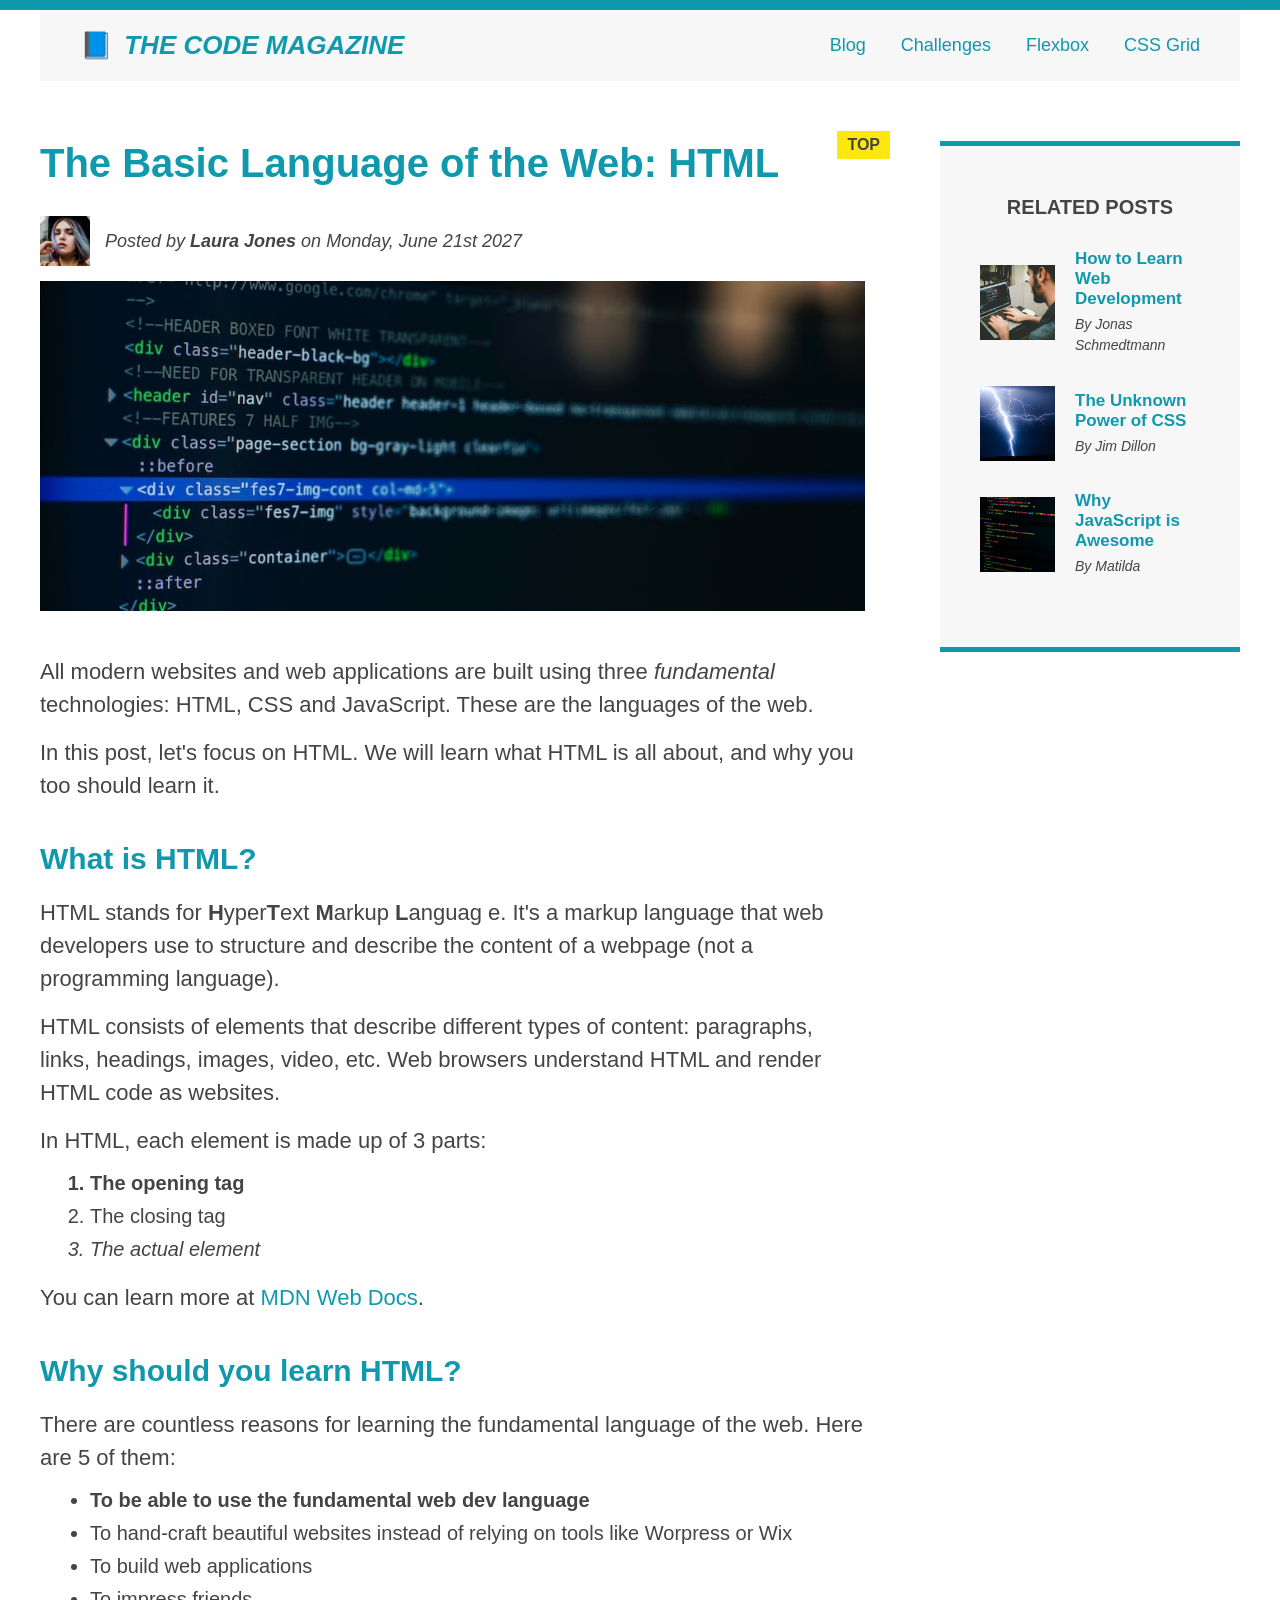
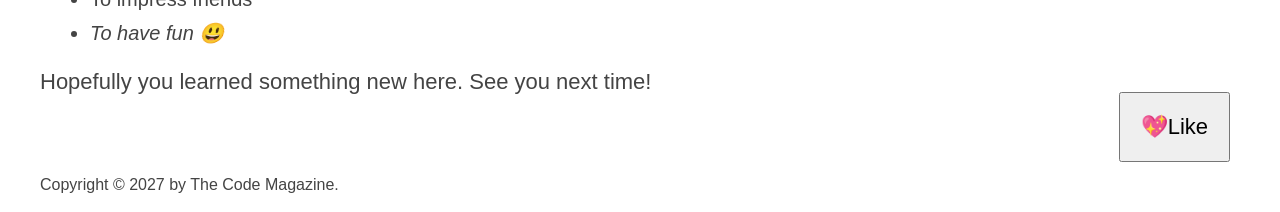
<file: index.html>
<!doctype html>
<html lang="en">
  <head>
    <meta charset="UTF-8" />
    <title>The Basic Language of the Web: HTML</title>
    <link rel="stylesheet" href="style.css" />
  </head>

  <body>
    <!-- <h1>The Basic Language of the Web: HTML</h1>
    <h2>The Basic Language of the Web: HTML</h2>
    <h3>The Basic Language of the Web: HTML</h3>
    <h4>The Basic Language of the Web: HTML</h4>
    <h5>The Basic Language of the Web: HTML</h5>
    <h6>The Basic Language of the Web: HTML</h6> -->
    <div class="container">
      <header class="main-header clearfix">
        <h1>📘 The Code Magazine</h1>
        <nav>
          <!-- <strong>This is the navigation</strong> -->
          <a href="blog.html">Blog</a>
          <a href="#">Challenges</a>
          <a href="flexbox.html">Flexbox</a>
          <a href="css-grid.html">CSS Grid</a>
        </nav>

        <!-- <div class="clear"></div> -->
      </header>
      <!-- ONLY NECESSARY FOR FLEXBOX -->
      <!-- <div class="row"> -->
      <article>
        <header class="post-header">
          <h2>The Basic Language of the Web: HTML</h2>

          <div class="author-box">
            <img
              src="img/laura-jones.jpg"
              alt="Headshot of Laura Jones"
              width="50"
              height="50"
              class="author-img"
            />

            <p id="author" class="author">
              Posted by <strong>Laura Jones</strong> on Monday, June 21st 2027
            </p>
          </div>
          <img
            src="img/post-img.jpg"
            alt="HTML code on a screen"
            width="500"
            height="200"
            class="post-img"
          />
          <button>💖Like</button>
        </header>

        <p>
          All modern websites and web applications are built using three
          <em>fundamental</em>
          technologies: HTML, CSS and JavaScript. These are the languages of the
          web.
        </p>
        <p>
          In this post, let's focus on HTML. We will learn what HTML is all
          about, and why you too should learn it.
        </p>
        <h3>What is HTML?</h3>
        <p>
          HTML stands for <strong>H</strong>yper<strong>T</strong>ext
          <strong>M</strong>arkup <strong>L</strong>anguag e. It's a markup
          language that web developers use to structure and describe the content
          of a webpage (not a programming language).
        </p>
        <p>
          HTML consists of elements that describe different types of content:
          paragraphs, links, headings, images, video, etc. Web browsers
          understand HTML and render HTML code as websites.
        </p>
        <p>In HTML, each element is made up of 3 parts:</p>

        <ol>
          <li class="first-li">The opening tag</li>
          <li>The closing tag</li>
          <li>The actual element</li>
        </ol>
        <p>
          You can learn more at
          <a
            href="https://developer.mozilla.org/en-US/docs/Web/HTML"
            target="_blank"
            >MDN Web Docs</a
          >.
        </p>

        <h3>Why should you learn HTML?</h3>
        <p>
          There are countless reasons for learning the fundamental language of
          the web. Here are 5 of them:
        </p>
        <ul>
          <li class="first-li">
            To be able to use the fundamental web dev language
          </li>
          <li>
            To hand-craft beautiful websites instead of relying on tools like
            Worpress or Wix
          </li>
          <li>To build web applications</li>
          <li>To impress friends</li>
          <li>To have fun 😃</li>
        </ul>
        <p>Hopefully you learned something new here. See you next time!</p>
      </article>
      <aside>
        <h4>Related posts</h4>
        <ul class="related">
          <li class="related-post">
            <img src="img/related-1.jpg" alt="" width="75" height="75" />
            <div>
              <a href="#" class="related-link">How to Learn Web Development</a>
              <p class="related-author">By Jonas Schmedtmann</p>
            </div>
          </li>
          <li class="related-post">
            <img src="img/related-2.jpg" alt="" width="75" height="75" />
            <div>
              <a href="#" class="related-link">The Unknown Power of CSS</a>
              <p class="related-author">By Jim Dillon</p>
            </div>
          </li>
          <li class="related-post">
            <img src="img/related-3.jpg" alt="" width="75" height="75" />
            <div>
              <a href="#" class="related-link">Why JavaScript is Awesome</a>
              <p class="related-author">By Matilda</p>
            </div>
          </li>
        </ul>
      </aside>
      <!-- </div> -->
      <footer>
        <p id="copyright" class="copyright text">
          Copyright &copy; 2027 by The Code Magazine.
        </p>
      </footer>
    </div>
  </body>
</html>
</file>
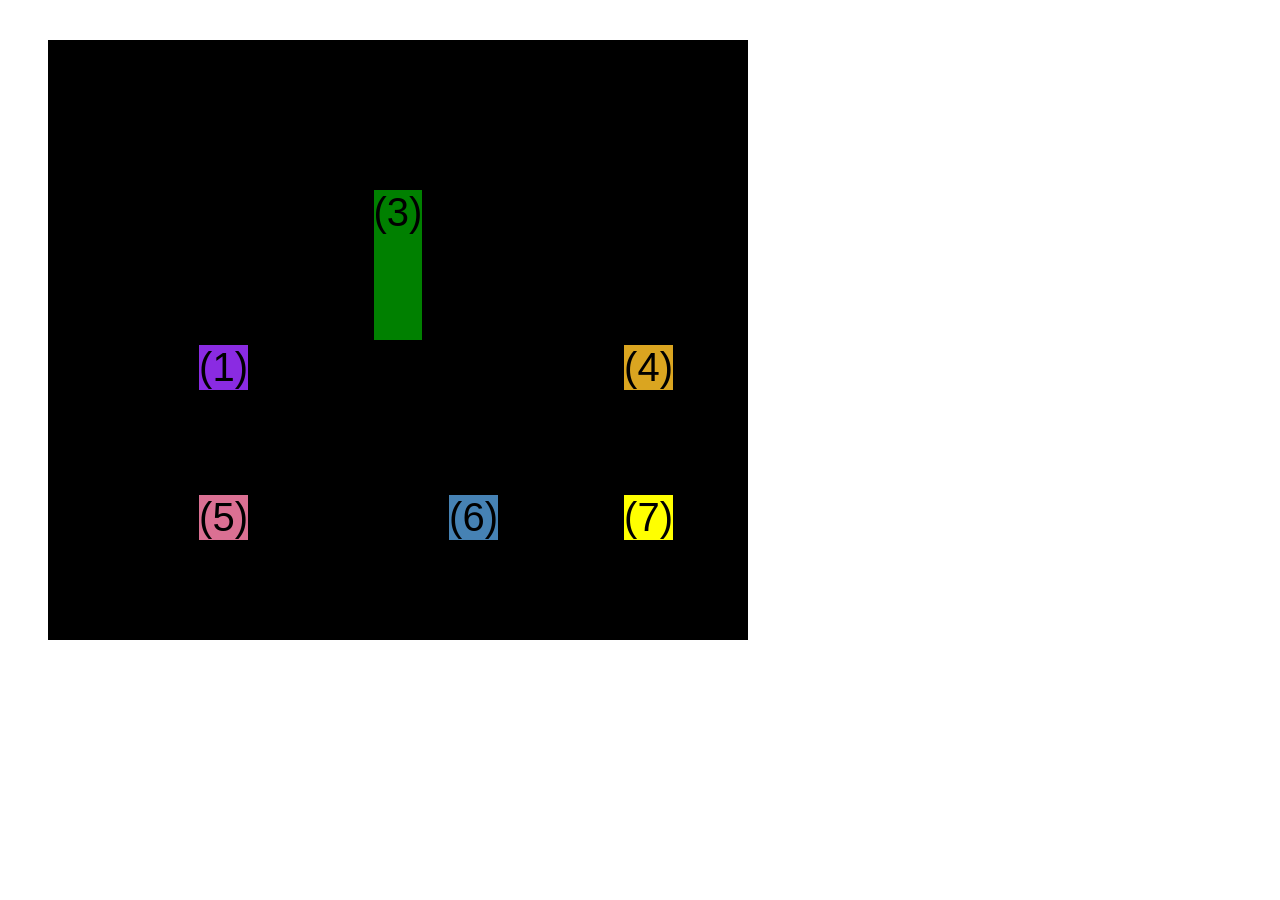
<file: css-grid.html>
<!DOCTYPE html>
<html lang="en">
  <head>
    <meta charset="UTF-8" />
    <meta http-equiv="X-UA-Compatible" content="IE=edge" />
    <meta name="viewport" content="width=device-width, initial-scale=1.0" />
    <title>CSS Grid</title>
    <style>
      .el--1 {
        background-color: blueviolet;
      }
      .el--2 {
        background-color: orangered;
      }
      .el--3 {
        background-color: green;
        height: 150px;
      }
      .el--4 {
        background-color: goldenrod;
      }
      .el--5 {
        background-color: palevioletred;
      }
      .el--6 {
        background-color: steelblue;
      }
      .el--7 {
        background-color: yellow;
      }
      .el--8 {
        background-color: crimson;
      }

      .el--8 {
        grid-column: 2/ 3;
        /* grid-row: 1/ span 2; */
        grid-row: 1/ 2;
      }

      .el--2 {
        /* grid-column: 1/ 4; */
        /* grid-column: 1 / span 4; */
        /* grid-column: 1 / -1; */
        grid-row: 2;
      }

      .el--6 {
        /* grid-row: 3/ 5; */
      }
      .container--1 {
        /* STARTER */

        font-family: sans-serif;
        background-color: #ddd;
        font-size: 30px;
        margin: 40px;

        /* CSS GRID */
        display: grid;
        /* grid-template-columns: 200px 200px 1fr 1fr; */
        /* grid-template-rows: 300px 200px; */
        /* grid-template-columns: 1fr 1fr 1fr auto; */
        grid-template-columns: repeat(4, 1fr);
        grid-template-rows: 1fr 1fr;
        /* height: 500px; */
        /* gap: 30px; */
        column-gap: 10px;
        row-gap: 40px;

        /* TEMP */
        display: none;
      }

      .container--2 {
        /* STARTER */

        font-family: sans-serif;
        background-color: black;
        font-size: 40px;
        margin: 40px;

        width: 700px;
        height: 600px;

        /* CSS GRID */
        display: grid;
        grid-template-columns: 125px 200px 125px;
        grid-template-rows: 250px 100px;
        gap: 50px;
        /* ALIGNING TRACKS INSIDE CONTAINER : distribute empty space */
        justify-content: center;
        /* justify-content: space-between; */

        align-content: center;

        /* Aligning items INSIDE cells: moving items around inside cells */
        align-items: end;
        justify-items: end;
      }
      .el--3 {
        align-self: center;
        justify-self: center;
      }
    </style>
  </head>
  <body>
    <div class="container--1">
      <div class="el el--1">(1) HTML</div>
      <div class="el el--2">(2) and</div>
      <div class="el el--3">(3) CSS</div>
      <div class="el el--4">(4) are</div>
      <div class="el el--5">(5) amazing</div>
      <div class="el el--6">(6) languages</div>
      <div class="el el--7">(7) to</div>
      <div class="el el--8">(8) learn</div>
    </div>

    <div class="container--2">
      <div class="el el--1">(1)</div>
      <div class="el el--3">(3)</div>
      <div class="el el--4">(4)</div>
      <div class="el el--5">(5)</div>
      <div class="el el--6">(6)</div>
      <div class="el el--7">(7)</div>
    </div>
  </body>
</html>
</file>
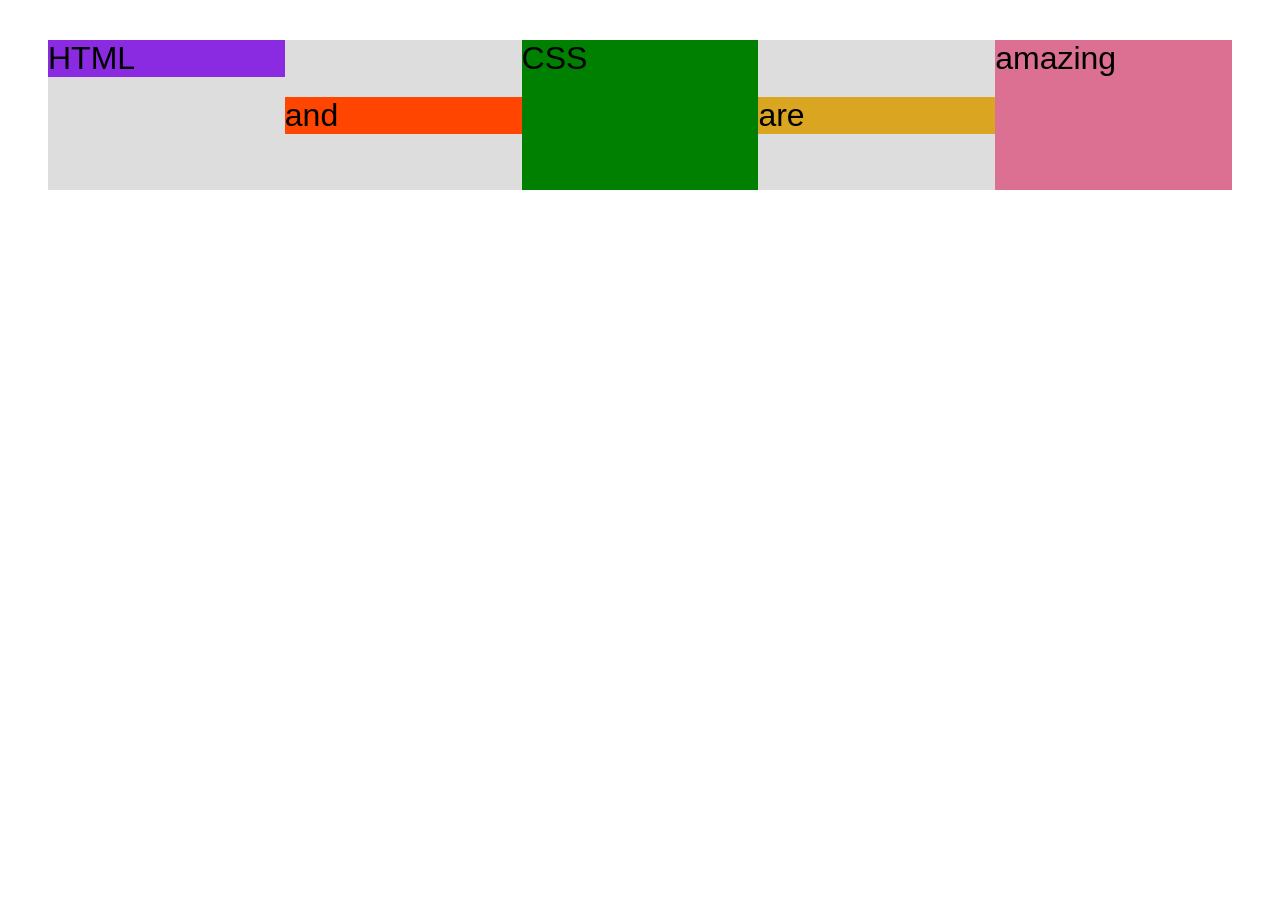
<file: flexbox.html>
<!DOCTYPE html>
<html lang="en">
  <head>
    <meta charset="UTF-8" />
    <meta http-equiv="X-UA-Compatible" content="IE=edge" />
    <meta name="viewport" content="width=device-width, initial-scale=1.0" />
    <title>Flexbox</title>
    <style>
      .el--1 {
        background-color: blueviolet;
      }
      .el--2 {
        background-color: orangered;
      }
      .el--3 {
        background-color: green;
        height: 150px;
      }
      .el--4 {
        background-color: goldenrod;
      }
      .el--5 {
        background-color: palevioletred;
      }
      .el--6 {
        background-color: steelblue;
      }
      .el--7 {
        background-color: yellow;
      }
      .el--8 {
        background-color: crimson;
      }

      .container {
        /* STARTER */
        font-family: sans-serif;
        background-color: #ddd;
        font-size: 32px;
        margin: 40px;

        /* FLEXBOX */
        display: flex;
        align-items: center;
        justify-content: flex-start;
        /* gap: 30px; */
      }

      .el {
        /* 
       DEFAULTS:
       flex-grow: 0;
       flex-shrink: 1;
       flex-basis: auto; */

        /* flex-basis: 200px;  */
        /* flex-shrink: 0; */

        /* flex: 0 0 200px; */
        /* flex-grow: 1; */
        flex: 1;
      }
      .el--1 {
        align-self: flex-start;
        /* order: 2; */
        /* flex-grow: 2; */
      }

      .el--5 {
        align-self: stretch;
        order: 1;
      }

      .el--6 {
        order: -1;
      }
    </style>
  </head>
  <body>
    <div class="container">
      <div class="el el--1">HTML</div>
      <div class="el el--2">and</div>
      <div class="el el--3">CSS</div>
      <div class="el el--4">are</div>
      <div class="el el--5">amazing</div>
      <!-- <div class="el el--6">languages</div> -->
      <!-- <div class="el el--7">to</div>
      <div class="el el--8">learn</div> -->
    </div>
  </body>
</html>
</file>
<file: style.css>
* {
  /* border-top: 10px solid #1098ad; */
  margin: 0;
  padding: 0;
  box-sizing: border-box;
}

/* PAGE SECTIONS */
body {
  color: #444;
  font-family: sans-serif;
  border-top: 10px solid #1098ad;
  position: relative;
}

.container {
  width: 1200px;
  /* margin-left: auto;
  margin-right: auto; */
  margin: 0 auto;
}

.main-header {
  background-color: #f7f7f7;
  /* padding: 20px;
  padding-left: 40px;
  padding-right: 40px; */
  padding: 20px 40px;
  /* margin-bottom: 60px; */
  /* height: 80px; */
}

nav {
  font-size: 18px;
  /* text-align: center; */
}

article {
  /* margin-bottom: 60px; */
}

.post-header {
  margin-bottom: 40px;
  /* position: relative; */
}

aside {
  background-color: #f7f7f7;
  border-top: 5px solid #1098ad;
  border-bottom: 5px solid #1098ad;
  padding: 50px 40px;
}

/* SMALLER ELEMENTS */
h1,
h2,
h3 {
  color: #1098ad;
}

h1 {
  font-size: 26px;
  text-transform: uppercase;
  font-style: italic;
}

h2 {
  font-size: 40px;
  margin-bottom: 30px;
}

h3 {
  font-size: 30px;
  margin-bottom: 20px;
  margin-top: 40px;
}
h4 {
  font-size: 20px;
  text-transform: uppercase;
  text-align: center;
  margin-bottom: 30px;
}
p {
  font-size: 22px;
  line-height: 1.5;
  margin-bottom: 15px;
}
ul,
ol {
  margin-left: 50px;
  margin-bottom: 20px;
}
li {
  font-size: 20px;
  margin-bottom: 10px;
  /* display: inline; */
}
li:last-child {
  margin-bottom: 0;
}
/* footer p {
  font-size: 16px;
} */
/* article header p {
  font-style: italic;
} */

#author {
  font-style: italic;
  font-size: 18px;
}
#copyright {
  font-size: 16px;
}
.related-author {
  font-size: 18px;
  font-weight: bold;
}
.related {
  list-style: none;
  margin-left: 0;
}
/* ul {
  list-style: none;
} */

body {
  /* background-color: orangered; */
}

/* .first-li {
  font-weight: bold;
} */

li:first-child {
  font-weight: bold;
}

li:last-child {
  font-style: italic;
}

li:nth-child(even) {
  /* color: red; */
}

/* Misconception: this won't work! */
article p:first-child {
  color: red;
}

/* styling links */
/* a {
  color: #441300;
} */

a:link {
  color: #1098ad;
  text-decoration: none;
}

a:visited {
  /* color: #777; */
  color: #1098ad;
}

a:hover {
  color: orangered;
  font-weight: bold;
  text-decoration: underline orangered;
}

a:active {
  background-color: black;
  font-style: italic;
}

/* LVHA */

.post-img {
  width: 100%;
  height: auto;
}

nav a:link {
  /* background-color: orangered;
  margin: 20px;
  padding: 20px;

  display: block; */

  margin-right: 30px;
  display: inline-block;
}

nav a:link:last-child {
  margin-right: 0;
}

button {
  font-size: 22px;
  padding: 20px;
  cursor: pointer;

  position: absolute;
  /* top: 50px;
  left: 50px; */
  bottom: 50px;
  right: 50px;
}

h1::first-letter {
  font-style: normal;
  margin-right: 5px;
}

h3 + p::first-line {
  /* color: red; */
}

h2 {
  /* background-color: orange; */
  position: relative;
}
h2::before {
  content: "TOP";
  background-color: #ffe70e;
  color: #444;
  font-size: 16px;
  font-weight: bold;
  display: inline-block;
  padding: 5px 10px;
  position: absolute;
  top: -10px;
  right: -25px;
}
/* 
#copyright {
  color: red;
}

.copyright {
  color: blue;
}

.text {
  color: yellow;
}

footer p {
  color: green;
} */
/* 
nav a:link {
  font-size: 18px;
} */

/* FLOATS */
/* .author-img {
  float: left;
  margin-bottom: 20px;
}

.author {
  float: left;
  margin-top: 10px;
  margin-left: 20px;
}

h1 {
  float: left;
}

nav {
  float: right;
}

.clear {
  clear: both;
}

.clearfix::after {
  clear: both;
  content: "";
  display: block;
}

article {
  width: 825px;
  float: left;
}
aside {
  width: 300px;
  float: right;
}
footer {
  clear: both;
} */

/* FLEXBOX */
.main-header {
  display: flex;
  align-items: center;
  justify-content: space-between;
}

.author-box {
  display: flex;
  align-items: center;
  margin-bottom: 15px;
}

.author {
  margin-bottom: 0;
  margin-left: 15px;
}

.related-post {
  display: flex;
  align-items: center;
  gap: 20px;
  margin-bottom: 30px;
}

.related-link:link {
  font-size: 17px;
  font-weight: bold;
  font-style: normal;
  margin-bottom: 5px;
  display: block;
}
.related-author {
  margin-bottom: 0;
  font-size: 14px;
  font-weight: normal;
  font-style: italic;
}

/* FLEX BOX LAYOUT */
/* .row {
  display: flex;
  gap: 75px;
  margin-bottom: 60px;
  align-items: flex-start;
}

article {
  flex: 1;
  margin-bottom: 0;
}

aside {
  /* 
  DEFAULTS:
  flex-grow: 0;
  flex-shrink: 1;
  flex-basis: auto;
  flex: 0 0 300px;
} */

/* CSS GRID LAYOUT */

.container {
  display: grid;
  grid-template-columns: 1fr 300px;
  column-gap: 75px;
  row-gap: 60px;
  align-items: start;
}

.main-header {
  grid-column: 1 / -1;
}

aside {
}

footer {
  grid-column: 1 / -1;
}
</file>
